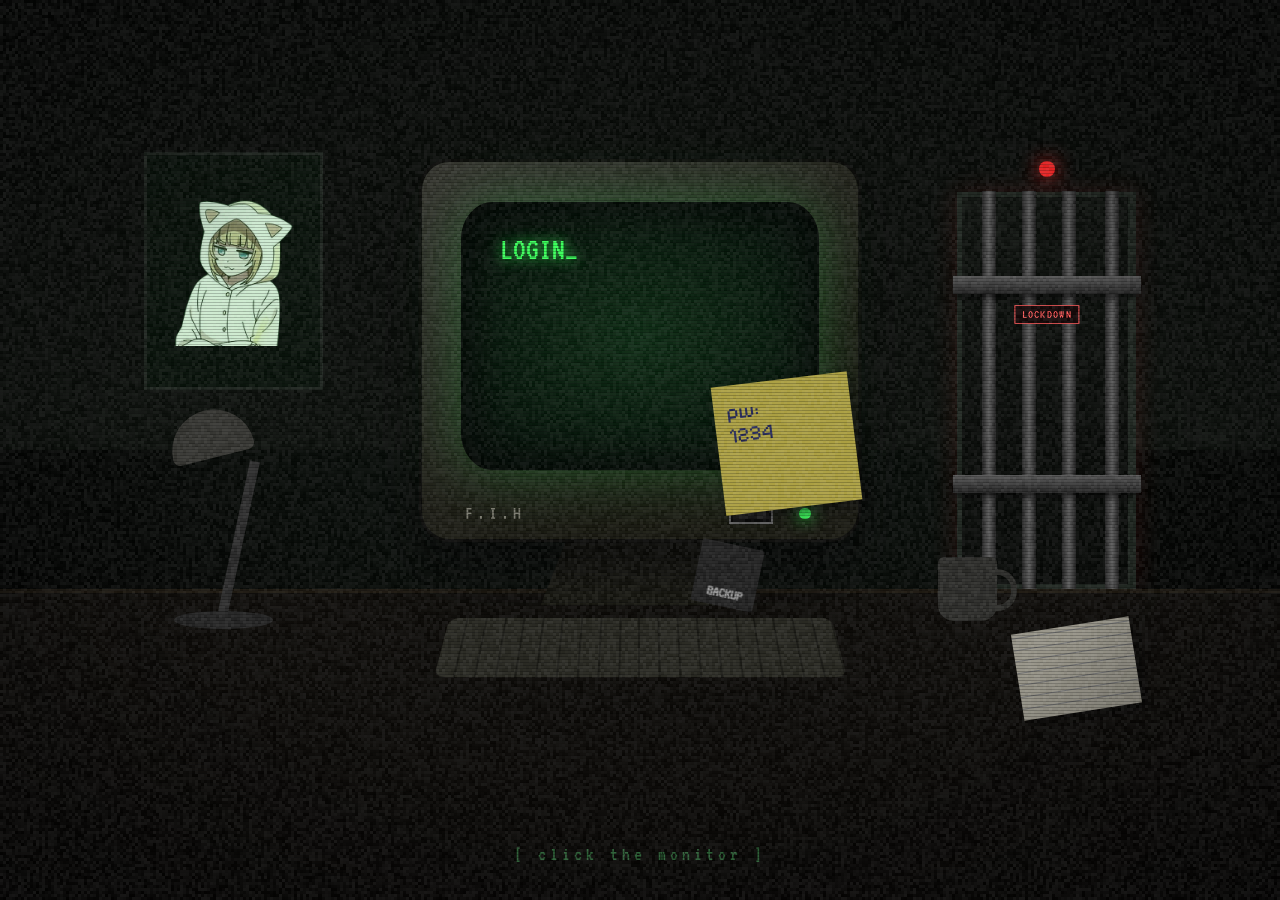
<file: index.html>
<!DOCTYPE html>
<html lang="en">
<head><script src="manual.js"></script>
<script src="lockdown.js"></script>
<meta charset="UTF-8">
<meta name="viewport" content="width=device-width, initial-scale=1, viewport-fit=cover">
<title>The Office</title>
<link rel="stylesheet" href="style.css">
</head>
<body>
<div id="app">

  <!-- ROOM -->
  <section id="room" class="scene active">
    <div class="glow"></div>
    <div id="stage">
      <div class="layer" style="--d:4">
        <div class="wall"></div>
        <div class="item poster" id="poster"><pre>  /\_/\
 ( o.o )
  &gt; ^ &lt;

 HANG IN
  THERE !</pre></div>
        <div class="item door" id="door">
          <i class="warn"></i>
          <i class="rod r1"></i><i class="rod r2"></i><i class="rod r3"></i><i class="rod r4"></i>
          <i class="bar b1"></i><i class="bar b2"></i>
          <div class="plate">LOCKDOWN</div>
        </div>
      </div>
      <div class="layer" style="--d:10"><div class="table"></div></div>
      <div class="layer" style="--d:22">
        <div class="stand"></div>
        <div class="monitor">
          <div class="screen" id="screenHit"><div class="scr-text">LOGIN_</div></div>
          <div class="brand">F.I.H</div><div class="led"></div>
          <div class="usbport" id="usbPort"></div>
          <div class="postit"><span id="postItText"></span></div>
        </div>
      </div>
      <div class="layer" style="--d:26"><div class="light"></div></div>
      <div class="layer" style="--d:30">
        <div class="kb"></div>
        <div class="item lamp" id="lamp"><i class="head"></i><i class="arm"></i><i class="base"></i></div>
        <div class="item mug" id="mug"></div>
        <div class="item floppy" id="floppy"><b>BACKUP</b></div>
        <div class="item paper" id="paper"></div>
      </div>
    </div>
    <div class="hint">[ click the monitor ]</div>
    <div class="inv">
      <button id="noteBtn" class="btn" hidden>[ NOTE ]</button>
      <button id="usbBtn" class="btn" hidden>[ USB ]</button>
    </div>
  </section>

  <!-- LOCKSCREEN -->
  <section id="lock" class="scene">
    <div class="crt-frame xp">
      <div class="topbar"><span>WELCOME</span><button class="btn" data-room>[ ESC ] ROOM</button></div>
      <div class="xp-body">
        <div class="xp-left"><div class="xp-logo">F.I.H</div><div>To begin, type your password</div></div>
        <div class="xp-right">
          <div class="xp-user">
            <div class="avatar">:)</div>
            <div>
              <div class="uname">c.employee</div>
              <form id="lockForm" autocomplete="off">
                <input id="lockPw" type="password" placeholder="Password" maxlength="40" autocomplete="off">
                <button type="submit">&gt;</button>
              </form>
              <div id="lockMsg"></div>
            </div>
          </div>
        </div>
      </div>
    </div>
  </section>

  <!-- CONSOLE -->
  <section id="console" class="scene" style="--view:0">
    <div class="crt-frame">
      <div class="topbar"><span>F.I.H-HQ // WORKSTATION 06</span><button class="btn" data-room>[ ESC ] ROOM</button></div>
      <div class="viewport">

        <div class="panel" id="pLib" style="--pos:-1">
          <div class="p-title">ARCHIVE // READ ONLY</div>
          <div id="shelf"></div>
          <div class="board"></div>
          <div class="cover"><pre id="coverArt">hover a book</pre><div id="coverTitle"></div><div id="coverAuthor"></div></div>
          <div id="bookView" hidden>
            <div id="bkHead"><span id="bkTitle"></span><button class="btn" id="bkClose">[ X ]</button></div>
            <pre id="bkText"></pre>
            <div class="bknav">
              <span><button class="btn" id="bkBack10">&lt;&lt;</button> <button class="btn" id="bkPrev">&lt; PREV</button></span>
              <span id="bkNum"></span>
              <span><button class="btn" id="bkNext">NEXT &gt;</button> <button class="btn" id="bkFwd10">&gt;&gt;</button></span>
            </div>
            <form id="bkGo"><input id="bkGoIn" type="number" min="1" placeholder="page"><button class="btn" type="submit">GO</button></form>
          </div>
        </div>

        <div class="panel" id="pTerm" style="--pos:0">
          <div id="out"></div>
          <div class="prompt"><span>C:\HQ&gt;</span><input id="cmd" type="text" autocomplete="off" autocapitalize="off" autocorrect="off" spellcheck="false"></div>
        </div>

        <div class="panel" id="pVhs" style="--pos:1">
          <div id="vhsScreen"><img id="vhsImg" alt=""><canvas id="vhsCanvas"></canvas><div class="static"></div><div class="nosig">NO TAPE</div></div>
          <div id="vhsInfo" hidden>
            <div class="l">Target Status :</div>
            <div class="r white" id="vhsStatus">Flatlined</div>
            <div id="vhsTimer"><div class="l2">Elapsed time :</div><div class="w" id="elapsed">00:00:00:00:000</div></div>
            <div class="l">Waiting for Agent return // Mission Success</div>
          </div>
          <div id="vhsHint">insert a tape: mount cd &lt;volume&gt;</div>
          <pre id="vcr">
 _______________________________________
| [=======]  o o o        REC  PLAY  88:88 |
|  _____________________________________  |
| |_____________ TAPE SLOT _____________| |
|_________________________________________|</pre>
          <div class="vcr-bar"><span id="vhsState">NO TAPE</span><button class="btn" id="ejectBtn" hidden>[ EJECT ]</button></div>
        </div>

      </div>
      <button id="arrL" class="arrow left" hidden>&#9664;<span>ARCHIVE</span></button>
      <button id="arrR" class="arrow right" hidden>&#9654;<span>PLAYBACK</span></button>
    </div>
  </section>

</div>
<div id="paperView" hidden>
  <div class="flipwrap">
    <div id="flip">
      <div class="face front">
        <pre id="paperText"></pre>
        <div class="tip">[ drag to flip ]</div>
      </div>
      <div class="face back">
        <button id="usbKey" class="usbkey" aria-label="usb key"></button>
        <div class="tape"></div>
        <div id="tornTape" hidden>(torn tape)</div>
        <div class="tip">[ drag to flip back ]</div>
      </div>
    </div>
    <div class="paperbar">
      <button class="btn" id="flipBtn">[ flip ]</button>
      <button class="btn" id="paperClose">[ put away ]</button>
    </div>
  </div>
</div>
<div id="toast"></div>
<div id="fx"></div>
<canvas id="noise"></canvas>
<script src="data.js"></script>
<script src="manual.js"></script>
<script src="lockdown.js"></script>
<script src="record.js"></script>
<script src="cat.js"></script>
<script src="music.js"></script>
<script src="pulse.js"></script>
<script src="main.js"></script>
</body>
</html>
</file>
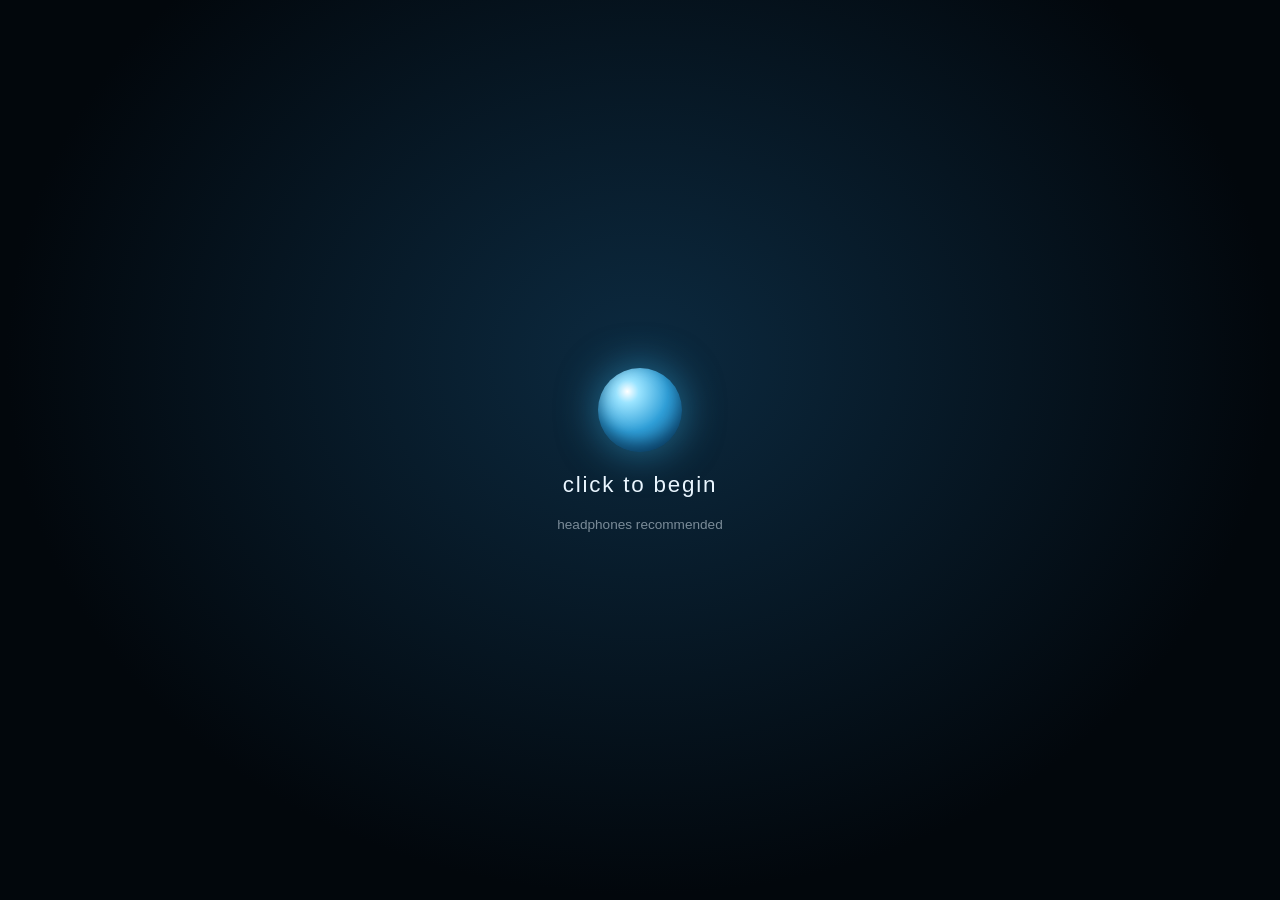
<file: HQ.html>
<!DOCTYPE html>
<html lang="en">
<head>
<meta charset="utf-8">
<meta name="viewport" content="width=device-width,initial-scale=1,viewport-fit=cover">
<title>F.I.H // HQ</title>
<style>html{background:#000}body{visibility:hidden}</style>
<script>
/* soft gate: only players who lifted the lockdown get in (localhost bypass for testing) */
(function(){
  {document.addEventListener('DOMContentLoaded',function(){document.body.style.visibility='visible'})}
})();
</script>
<link rel="stylesheet" href="hq.css">
</head>
<body>

<div id="gate" role="button" tabindex="0">
  <div class="gate-orb"></div>
  <div class="gate-txt">click to begin</div>
  <div class="gate-sub">headphones recommended</div>
</div>

<section id="intro" hidden aria-live="polite">
  <div class="ib ib1"></div><div class="ib ib2"></div><div class="ib ib3"></div>
  <div id="introText">
    <p class="q qa" id="qa"></p>
    <p class="q qb" id="qb"></p>
  </div>
  <button id="skip" type="button">Skip <kbd>Space</kbd></button>
</section>

<main id="room" hidden>
  <div id="view">
    <div class="stage" id="stage"></div>
  </div>
  <div id="lids"><i class="lid lt"></i><i class="lid lb"></i></div>
</main>

<div id="tip" hidden></div>
<div id="dlg" hidden>
  <div id="dlgWho"></div>
  <div id="dlgTxt"></div>
  <div id="dlgNext">&#9660;</div>
</div>
<div id="toast" hidden></div>

<button id="gear" type="button" aria-label="Settings" aria-expanded="false" hidden>
  <svg viewBox="0 0 24 24" width="22" height="22"><path fill="currentColor" d="M19.4 13a7.7 7.7 0 0 0 0-2l2-1.6-2-3.4-2.4 1a7.6 7.6 0 0 0-1.7-1L15 3.4h-4l-.4 2.6a7.6 7.6 0 0 0-1.7 1l-2.4-1-2 3.4 2 1.6a7.7 7.7 0 0 0 0 2l-2 1.6 2 3.4 2.4-1a7.6 7.6 0 0 0 1.7 1l.4 2.6h4l.4-2.6a7.6 7.6 0 0 0 1.7-1l2.4 1 2-3.4zM13 15.5a3.5 3.5 0 1 1 0-7 3.5 3.5 0 0 1 0 7z"/></svg>
</button>

<div id="menu" hidden role="dialog" aria-label="Settings">
  <h2>Settings</h2>
  <div class="grp">Audio</div>
  <label class="row"><span>Master</span><input type="range" id="s_master" min="0" max="1" step="0.01"><output></output></label>
  <label class="row"><span>Music (BGM)</span><input type="range" id="s_bgm" min="0" max="1" step="0.01"><output></output></label>
  <label class="row"><span>Effects (SFX)</span><input type="range" id="s_sfx" min="0" max="1" step="0.01"><output></output></label>
  <label class="row chk"><span>Mute all</span><input type="checkbox" id="s_mute"></label>
  <div class="grp">Comfort</div>
  <label class="row chk"><span>Reduce scanlines and grain</span><input type="checkbox" id="s_fx"></label>
  <label class="row chk"><span>Reduce motion</span><input type="checkbox" id="s_motion"></label>
  <label class="row chk"><span>Reduce flashing</span><input type="checkbox" id="s_flash"></label>
  <label class="row chk"><span>High contrast</span><input type="checkbox" id="s_contrast"></label>
  <label class="row"><span>Text speed</span><input type="range" id="s_text" min="0.5" max="2.5" step="0.1"><output></output></label>
  <label class="row"><span>UI scale</span><input type="range" id="s_scale" min="0.8" max="1.5" step="0.05"><output></output></label>
  <div class="grp">Controls</div>
  <label class="row chk"><span>Mobile controls (drag to look, big tap zones)</span><input type="checkbox" id="s_mobile"></label>
  <div class="grp">Progress</div>
  <div class="btns">
    <button type="button" id="b_replay">Replay intro</button>
    <button type="button" id="b_reset" class="danger">Reset HQ progress</button>
  </div>
  <p class="hint">Esc closes this menu.</p>
</div>

<div id="rot" hidden><div class="rotico"></div><p>Rotate your device to landscape</p></div>
<div id="fx"><i class="scan"></i><i class="grain"></i><i class="vig"></i></div>

<script src="hq-data.js"></script>
<script src="hq.js"></script>
<script src="assets/death.js"></script>
<script src="hq-items.js"></script>
<script src="hq-site-data.js"></script>
<script src="hq-sites.js"></script>
<script src="hq-minigame.js"></script>
<script src="hq-browser.js"></script>
<script src="hq-sites-parody.js"></script>
</body>
</html>
</file>
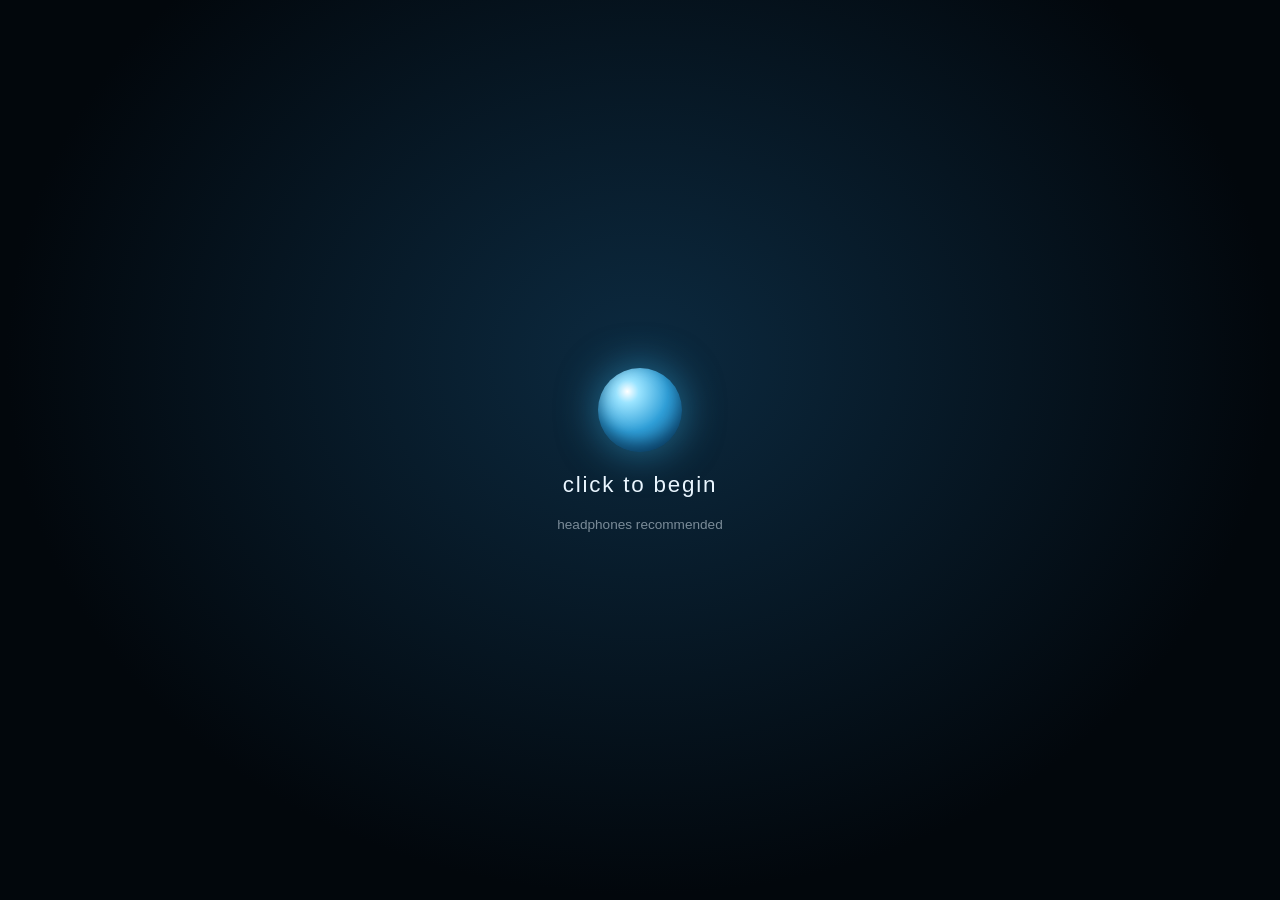
<file: next.html>
<!DOCTYPE html>
<html lang="en"><head><meta charset="UTF-8"><meta name="viewport" content="width=device-width, initial-scale=1">
<style>html{visibility:hidden}</style>
<script>
(function(){
  var local=/^(localhost|127\.0\.0\.1)$/.test(location.hostname), ok=false;
  try{
    var a=JSON.parse(localStorage.getItem('fih_hq_save_v1')||'{}');
    var b=JSON.parse(localStorage.getItem('fih_hq_layer2_v1')||'{}');
    ok = a.doorOpen===true || (b.tier||0)>=1 || b.hqDone===true;
  }catch(e){}
  if(!ok&&!local) location.replace('HQ.html');
  else document.addEventListener('DOMContentLoaded',function(){document.body.style.visibility='visible'});
})();
</script>
<script>
(() => {
  let enabled = true;
  try { enabled = JSON.parse(localStorage.getItem('fih_hq_save_v1') || '{}').sound !== false; } catch (e) {}
  if (!enabled) return;

  const TARGET = 0.4;                   
  const a = new Audio('assets/waiting.mp3');
  a.loop = true; a.volume = 0;

  function fadeIn() {
    let v = 0;
    const id = setInterval(() => { v = Math.min(TARGET, v + 0.02); a.volume = v; if (v >= TARGET) clearInterval(id); }, 100);
  }
  function waitForClick() {
    const go = () => {
      removeEventListener('pointerdown', go); removeEventListener('keydown', go);
      a.play().then(fadeIn).catch(() => {});
    };
    addEventListener('pointerdown', go); addEventListener('keydown', go);
  }
  a.play().then(fadeIn).catch(waitForClick);


  const tb = document.createElement('div');
  tb.className = 'tbtn'; tb.textContent = '♪ sound';
  tb.addEventListener('click', () => { a.muted = !a.muted; tb.textContent = a.muted ? '♪ muted' : '♪ sound'; if (a.paused) a.play().then(fadeIn).catch(() => {}); });
  document.querySelector('.taskbar').insertBefore(tb, document.getElementById('clock'));
})();
</script>
<title>...</title>
<style>
@import url('https://fonts.googleapis.com/css2?family=VT323&display=swap');
html,body{margin:0;height:100%;overflow:hidden;background:#000;font-family:Tahoma,'Segoe UI',sans-serif}
#scene{position:fixed;left:0;top:0;width:100vw;height:calc(100vh - 30px);image-rendering:pixelated;display:block;animation:flicker 6s infinite}

/* XP window */
.win{position:fixed;left:4vw;top:6vh;width:min(88vw,380px);z-index:20;border-radius:8px 8px 0 0;background:#ece9d8;box-shadow:3px 5px 14px rgba(0,0,0,.55);font-size:13px;color:#000}
.title{display:flex;align-items:center;gap:6px;height:28px;padding:0 4px 0 8px;border:1px solid #0831d9;border-bottom:0;border-radius:7px 7px 0 0;color:#fff;cursor:move;user-select:none;touch-action:none;
  background:linear-gradient(#0997ff 0%,#0053ee 8%,#0050ee 40%,#06f 88%,#06f 93%,#005bff 95%,#003dd7 96%);font:bold 13px 'Trebuchet MS',Tahoma,sans-serif;text-shadow:1px 1px #0f1089}
.title .dot{width:14px;height:14px;border-radius:3px;background:linear-gradient(#7fd0ff,#2f7be0);border:1px solid #fff}
.btns{margin-left:auto;display:flex;gap:2px}
.btns i{display:block;width:21px;height:21px;border:1px solid #fff;border-radius:3px;background:linear-gradient(#5b8cf0,#2a5bd7);position:relative;cursor:pointer}
.btns i.x{background:linear-gradient(#e8a08a,#c64a2a)}
.btns i::after{content:"";position:absolute;left:5px;bottom:5px;width:9px;height:2px;background:#fff}
.btns i.m::after{left:5px;top:5px;bottom:auto;width:9px;height:7px;background:none;border:1px solid #fff;border-top-width:2px}
.btns i.x::after{content:"x";background:none;left:6px;top:0;bottom:auto;width:auto;height:auto;font:bold 14px Tahoma;line-height:19px}
.wbody{padding:14px 16px 16px;border:3px solid #0831d9;border-top:0;background:#ece9d8}
.wbody h2{margin:0 0 8px;font-size:15px}
.wbody p{margin:0 0 14px}
.xpbtn{display:inline-block;padding:4px 14px;border:1px solid #003c74;border-radius:3px;background:linear-gradient(#fff,#ecebe5 85%,#d6d0c5);color:#000;text-decoration:none;font:12px Tahoma,sans-serif}
.xpbtn:hover{box-shadow:inset 0 0 0 2px #f9b43c}

/* taskbar */
.taskbar{position:fixed;left:0;right:0;bottom:0;height:30px;z-index:30;display:flex;align-items:stretch;
  background:linear-gradient(#3168d5 0%,#4993e6 8%,#2157d7 12%,#245edb 88%,#1941a5 100%);font-family:Tahoma,sans-serif}
.start{display:flex;align-items:center;gap:6px;padding:0 18px 0 10px;border:0;border-radius:0 12px 12px 0;color:#fff;cursor:pointer;
  background:linear-gradient(#5aaa50,#3c9b3c 15%,#2e8b2e 85%,#1f6b1f);font:italic bold 17px 'Trebuchet MS',Tahoma,sans-serif;text-shadow:1px 1px #1b4d1b}
.start i{width:16px;height:16px;background:conic-gradient(#f25022 0 25%,#7fba00 0 50%,#00a4ef 0 75%,#ffb900 0);border-radius:3px;transform:skewX(-6deg)}
.tbtn{margin:3px 0 3px 8px;padding:0 14px;display:flex;align-items:center;color:#fff;font-size:12px;border-radius:3px;cursor:pointer;
  background:linear-gradient(#1e52b7,#3b80ea 10%,#2a62cc);box-shadow:inset 0 0 0 1px rgba(0,0,0,.25);user-select:none}
.tray{margin-left:auto;display:flex;align-items:center;padding:0 12px;border-left:1px solid #0c59b9;color:#fff;font-size:11px;
  background:linear-gradient(#0f9bf0,#139af1 10%,#0b82e6 88%,#0a62c4)}
.smenu{position:fixed;left:0;bottom:30px;width:240px;display:none;z-index:31;border:2px solid #0831d9;border-radius:8px 8px 0 0;background:#fff;font-size:13px;box-shadow:3px 3px 10px rgba(0,0,0,.5)}
.smenu.open{display:block}
.smenu .head{padding:8px 10px;color:#fff;font:bold 14px 'Trebuchet MS',Tahoma,sans-serif;background:linear-gradient(#2a6be0,#0a3fb5)}
.smenu a,.smenu div.it{display:block;padding:8px 12px;color:#000;text-decoration:none;cursor:pointer}
.smenu a:hover,.smenu div.it:hover{background:#316ac5;color:#fff}

/* screen effects */
#fx{position:fixed;inset:0;pointer-events:none;z-index:50;
  background:repeating-linear-gradient(0deg,rgba(0,0,0,.18) 0 1px,transparent 1px 3px),radial-gradient(ellipse at center,transparent 58%,rgba(0,0,0,.6) 100%)}
#noise{position:fixed;inset:0;width:100%;height:100%;pointer-events:none;z-index:51;opacity:.07;mix-blend-mode:screen;image-rendering:pixelated}
@keyframes flicker{0%,100%{opacity:1}92%{opacity:1}93%{opacity:.94}94%{opacity:1}97%{opacity:.97}}

</style></head>
<body>
<canvas id="scene"></canvas>

<div class="win" id="win">
  <div class="title" id="title"><span class="dot"></span><span>Ocean.exe</span><span class="btns"><i class="m"></i><i></i><i class="x" id="wx"></i></span></div>
  <div class="wbody">
    <h2>NEXT LAYER : SOON&trade;</h2>
    <p>Enjoy this peaceful screensaver in the meantime</p>
    <a class="xpbtn" href="index.html">[ go back to your office ]</a>
  </div>
</div>

<div class="smenu" id="smenu">
  <div class="head">F.I.H Workstation</div>
  <a href="index.html">Go back to your office</a>
  <div class="it" id="shut">Shut Down...</div>
</div>
<div class="taskbar">
  <button class="start" id="start"><i></i>start</button>
  <div class="tbtn" id="tb">Ocean.exe</div>
  <div class="tray" id="clock">06:00 AM</div>
</div>

<canvas id="noise"></canvas>
<div id="fx"></div>

<script>
(() => {
  const CYCLE = 120;            
  const START = 0.18;             
  const cv = document.getElementById('scene'), ctx = cv.getContext('2d');
  let W = 320, H = 180, HOR = 99, seaImg = null, stars = [], clouds = [], gulls = [];

  const lerp = (a, b, t) => a + (b - a) * t;
  const clamp = (v, a = 0, b = 1) => Math.max(a, Math.min(b, v));
  const mix = (c1, c2, t) => [lerp(c1[0], c2[0], t), lerp(c1[1], c2[1], t), lerp(c1[2], c2[2], t)];
  const rgb = (c, a = 1) => 'rgba(' + (c[0] | 0) + ',' + (c[1] | 0) + ',' + (c[2] | 0) + ',' + a + ')';


  const STOPS = [
    { e: -1,   top: [2, 4, 24],     bot: [10, 16, 48],    far: [10, 22, 60],    near: [3, 8, 26],   amb: 0.25 },
    { e: -0.2, top: [6, 10, 40],    bot: [26, 30, 80],    far: [22, 34, 84],    near: [5, 12, 36],  amb: 0.3 },
    { e: 0.0,  top: [43, 58, 107],  bot: [255, 138, 90],  far: [255, 150, 110], near: [20, 40, 90], amb: 0.7 },
    { e: 0.3,  top: [79, 134, 200], bot: [243, 184, 138], far: [130, 170, 210], near: [22, 70, 130], amb: 0.9 },
    { e: 1,    top: [61, 142, 230], bot: [191, 230, 255], far: [110, 190, 235], near: [18, 90, 160], amb: 1 }
  ];
  function palette(e) {
    for (let i = 0; i < STOPS.length - 1; i++) {
      const a = STOPS[i], b = STOPS[i + 1];
      if (e <= b.e || i === STOPS.length - 2) {
        const t = clamp((e - a.e) / (b.e - a.e));
        return { top: mix(a.top, b.top, t), bot: mix(a.bot, b.bot, t), far: mix(a.far, b.far, t), near: mix(a.near, b.near, t), amb: lerp(a.amb, b.amb, t) };
      }
    }
  }

  function fit() {
    const h = Math.max(100, innerHeight - 30);
    H = 180; W = Math.max(240, Math.round(H * innerWidth / h));
    cv.width = W; cv.height = H; HOR = Math.floor(H * 0.55);
    seaImg = ctx.createImageData(W, H - HOR);
    stars = Array.from({ length: 70 }, () => ({ x: (Math.random() * W) | 0, y: (Math.random() * HOR * 0.8) | 0, s: 1 + Math.random() * 3 }));
    clouds = Array.from({ length: 6 }, () => ({ x: Math.random() * W, y: 8 + Math.random() * HOR * 0.5, s: 1 + Math.floor(Math.random() * 2), v: 1.5 + Math.random() * 3 }));
    gulls = Array.from({ length: 5 }, (_, i) => ({ x: Math.random() * W, y: 10 + Math.random() * HOR * 0.6, v: (6 + Math.random() * 10) * (i % 2 ? 1 : -1), ph: Math.random() * 6, sz: 1 + (i % 2) }));
  }
  fit(); addEventListener('resize', fit);

  function disc(cx, cy, r, style) {
    ctx.fillStyle = style;
    for (let dy = -r; dy <= r; dy++) { const dx = Math.floor(Math.sqrt(r * r - dy * dy)); ctx.fillRect(Math.round(cx) - dx, Math.round(cy) + dy, dx * 2 + 1, 1); }
  }
  function cloud(x, y, s, style) {
    disc(x, y, 3 * s, style); disc(x + 4 * s, y - s, 4 * s, style); disc(x + 9 * s, y, 3 * s, style);
    ctx.fillStyle = style; ctx.fillRect(Math.round(x - 2 * s), Math.round(y), 13 * s, Math.round(2 * s));
  }
  function gull(g, t, col) {
    const flap = Math.sin(t * 7 + g.ph), x = Math.round(g.x), y = Math.round(g.y), n = 2 + 2 * g.sz;
    ctx.fillStyle = col; ctx.fillRect(x - 1, y, 3, 1);
    for (let i = 1; i <= n; i++) { const off = -Math.round(flap * i * 0.5); ctx.fillRect(x - 1 - i, y + off, 1, 1); ctx.fillRect(x + 1 + i, y + off, 1, 1); }
  }

  const clockEl = document.getElementById('clock'); let lastMin = -1;
  let last = 0;
  function frame(ms) {
    requestAnimationFrame(frame);
    if (ms - last < 33) return;
    const dt = Math.min(0.1, (ms - last) / 1000); last = ms;
    const t = ms / 1000, p = (START + t / CYCLE) % 1, th = p * Math.PI * 2;
    const sunE = Math.sin(th), moonE = -sunE, pal = palette(sunE);
    const sx = W * 0.5 - Math.cos(th) * W * 0.42, sy = HOR - sunE * HOR * 0.85;
    const mx = W * 0.5 + Math.cos(th) * W * 0.42, my = HOR + sunE * HOR * 0.85;
    const night = clamp((0.55 - pal.amb) * 4);

    // sky
    for (let y = 0; y < HOR; y++) { ctx.fillStyle = rgb(mix(pal.top, pal.bot, Math.pow(y / HOR, 1.2))); ctx.fillRect(0, y, W, 1); }
    ctx.save(); ctx.beginPath(); ctx.rect(0, 0, W, HOR); ctx.clip();
    // stars
    const sa = clamp((0.1 - sunE) * 4);
    if (sa > 0) stars.forEach(s => { const a = sa * (0.5 + 0.5 * Math.sin(t * s.s + s.x)); ctx.fillStyle = 'rgba(255,255,255,' + a.toFixed(2) + ')'; ctx.fillRect(s.x, s.y, 1, 1); });
    // sun and moon
    if (sunE > -0.25) {
      const a = clamp((sunE + 0.25) * 2.5) * 0.55, gr = ctx.createRadialGradient(sx, sy, 2, sx, sy, 40);
      gr.addColorStop(0, 'rgba(255,225,160,' + a + ')'); gr.addColorStop(1, 'rgba(255,225,160,0)');
      ctx.fillStyle = gr; ctx.fillRect(sx - 42, sy - 42, 84, 84);
      disc(sx, sy, 6, rgb(mix([255, 120, 60], [255, 244, 210], clamp(sunE * 3))));
    }
    if (moonE > -0.25) {
      const a = clamp((moonE + 0.25) * 2) * 0.25, gr = ctx.createRadialGradient(mx, my, 2, mx, my, 26);
      gr.addColorStop(0, 'rgba(190,205,255,' + a + ')'); gr.addColorStop(1, 'rgba(190,205,255,0)');
      ctx.fillStyle = gr; ctx.fillRect(mx - 28, my - 28, 56, 56);
      disc(mx, my, 5, 'rgb(225,230,245)'); disc(mx - 1, my - 1, 1, 'rgb(190,198,220)'); disc(mx + 2, my + 1, 1, 'rgb(190,198,220)'); disc(mx - 2, my + 2, 1, 'rgb(200,208,228)');
    }
    // clouds
    const cc = mix(mix(pal.bot, [255, 255, 255], 0.55), [40, 46, 80], 1 - clamp(pal.amb * 1.1));
    clouds.forEach(c => { c.x += c.v * dt; if (c.x > W + 20) c.x = -20; cloud(c.x, c.y, c.s, rgb(cc, 0.85)); });
    ctx.restore();

    // sea (per pixel)
    const SH = H - HOR, data = seaImg.data;
    const sunVis = clamp((sunE + 0.05) * 5), moonVis = clamp((moonE + 0.05) * 5) * 0.8;
    for (let yy = 0; yy < SH; yy++) {
      const d = yy / SH, base = mix(pal.far, pal.near, Math.pow(d, 0.55));
      const fx = 0.05 + d * 0.11, fy = 0.4 + d * 0.5, hw = 3 + d * 16;
      for (let x = 0; x < W; x++) {
        const v = Math.sin(x * fx + t * (0.7 + d) + yy * fy) + Math.sin(x * fx * 0.5 - t * 0.5 + yy * fy * 0.7);
        let r = base[0], g = base[1], b = base[2];
        if (v > 1.5 - d * 0.25) { r = lerp(r, pal.bot[0] + 60, 0.35); g = lerp(g, pal.bot[1] + 60, 0.35); b = lerp(b, pal.bot[2] + 60, 0.35); }
        else if (v < -1.6) { r *= 0.82; g *= 0.82; b *= 0.82; }
        if (sunVis > 0) { const dx = Math.abs(x - sx); if (dx < hw) { const k = 1 - dx / hw; if (v + k * 1.6 > 1.0) { const q = k * sunVis; r = lerp(r, 255, q); g = lerp(g, 236, q); b = lerp(b, 170, q); } } }
        if (moonVis > 0) { const dx = Math.abs(x - mx); if (dx < hw * 0.7) { const k = 1 - dx / (hw * 0.7); if (v + k * 1.6 > 1.1) { const q = k * moonVis; r = lerp(r, 205, q); g = lerp(g, 220, q); b = lerp(b, 255, q); } } }
        const i = (yy * W + x) * 4; data[i] = r; data[i + 1] = g; data[i + 2] = b; data[i + 3] = 255;
      }
    }
    ctx.putImageData(seaImg, 0, HOR);
    ctx.fillStyle = rgb(mix(pal.bot, [255, 255, 255], 0.35), 0.5); ctx.fillRect(0, HOR - 1, W, 1);

    // lighthouse
    const lx = Math.round(W * 0.84), ly = HOR - 11;
    ctx.fillStyle = rgb(mix([14, 18, 26], [70, 74, 80], pal.amb)); ctx.fillRect(lx - 6, HOR - 2, 13, 3); ctx.fillRect(lx - 4, HOR - 3, 9, 1);
    for (let k = 0; k < 8; k++) { ctx.fillStyle = (k % 2) ? rgb(mix([40, 20, 20], [200, 60, 50], pal.amb)) : rgb(mix([40, 40, 46], [240, 240, 240], pal.amb)); ctx.fillRect(lx - 1, HOR - 3 - k, 3, 1); }
    ctx.fillStyle = night > 0.2 ? (Math.floor(t * 2) % 2 ? '#ffe9a0' : '#9a8240') : '#333'; ctx.fillRect(lx - 1, ly, 3, 2);
    if (night > 0.05) {
      const a = t * 0.9, dxb = Math.cos(a) * W * 0.7, inten = Math.pow(Math.abs(Math.cos(a)), 2) * night * 0.2;
      ctx.fillStyle = 'rgba(255,240,170,' + inten.toFixed(3) + ')';
      ctx.beginPath(); ctx.moveTo(lx, ly + 1); ctx.lineTo(lx + dxb, ly - 4); ctx.lineTo(lx + dxb, ly + 6); ctx.closePath(); ctx.fill();
    }

    // seagulls
    const ga = clamp((pal.amb - 0.35) * 2.5);
    if (ga > 0.05) {
      const gc = rgb(mix([40, 40, 60], [250, 250, 255], pal.amb), ga);
      gulls.forEach(g => { g.x += g.v * dt; if (g.v > 0 && g.x > W + 10) { g.x = -10; g.y = 10 + Math.random() * HOR * 0.6; } if (g.v < 0 && g.x < -10) { g.x = W + 10; g.y = 10 + Math.random() * HOR * 0.6; } gull(g, t, gc); });
    }

  
    const hh = (6 + p * 24) % 24, mm = Math.floor(hh * 60), minute = mm % 60;
    if (mm !== lastMin) {
      lastMin = mm; const h12 = Math.floor(hh) % 12 || 12;
      clockEl.textContent = String(h12).padStart(2, '0') + ':' + String(minute).padStart(2, '0') + (hh >= 12 ? ' PM' : ' AM');
    }
  }
  requestAnimationFrame(frame);
})();
</script>

<script>
// noise, window dragging, start menu
(() => {
  const nc = document.getElementById('noise'), nx = nc.getContext('2d');
  function rs() { nc.width = innerWidth / 3; nc.height = innerHeight / 3; }
  rs(); addEventListener('resize', rs);
  setInterval(() => {
    const im = nx.createImageData(nc.width, nc.height), d = im.data;
    for (let i = 0; i < d.length; i += 4) { const v = Math.random() * 255; d[i] = d[i + 1] = d[i + 2] = v; d[i + 3] = 255; }
    nx.putImageData(im, 0, 0);
  }, 90);

  const win = document.getElementById('win'), title = document.getElementById('title');
  let drag = null;
  title.addEventListener('pointerdown', e => {
    if (e.target.closest('.btns')) return;
    const r = win.getBoundingClientRect(); drag = { dx: e.clientX - r.left, dy: e.clientY - r.top };
    title.setPointerCapture(e.pointerId);
  });
  title.addEventListener('pointermove', e => {
    if (!drag) return;
    win.style.left = Math.max(0, Math.min(innerWidth - 80, e.clientX - drag.dx)) + 'px';
    win.style.top = Math.max(0, Math.min(innerHeight - 60, e.clientY - drag.dy)) + 'px';
  });
  title.addEventListener('pointerup', () => { drag = null; });
  document.getElementById('wx').addEventListener('click', () => { win.style.display = 'none'; });
  document.getElementById('tb').addEventListener('click', () => { win.style.display = win.style.display === 'none' ? '' : 'none'; });

  const menu = document.getElementById('smenu');
  document.getElementById('start').addEventListener('click', e => { e.stopPropagation(); menu.classList.toggle('open'); });
  addEventListener('click', () => menu.classList.remove('open'));
  document.getElementById('shut').addEventListener('click', () => { menu.classList.remove('open'); alert('Nice try. The ocean does not shut down.'); });
})();
</script>
</body></html>
</file>
<file: style.css>
@import url('https://fonts.googleapis.com/css2?family=VT323&family=Pixelify+Sans:wght@500&display=swap');
:root{--g:#39ff5a;--gd:#1f9e3a;--red:#ff3b3b}
*{box-sizing:border-box}
[hidden]{display:none!important}
html,body{margin:0;height:100%;overflow:hidden;background:#000;color:#fff;font-family:'VT323','Lucida Console',monospace;-webkit-font-smoothing:none;text-rendering:optimizeSpeed;-webkit-tap-highlight-color:transparent}
button{font-family:inherit;cursor:pointer}
#app{position:fixed;inset:0;height:100dvh;animation:flicker 5s infinite}
.scene{position:absolute;inset:0;display:none}
.scene.active{display:block;animation:fadein .5s}

#fx{position:fixed;inset:0;pointer-events:none;z-index:50;background:repeating-linear-gradient(0deg,rgba(0,0,0,.22) 0 1px,transparent 1px 3px),radial-gradient(ellipse at center,transparent 55%,rgba(0,0,0,.65) 100%)}
#noise{position:fixed;inset:0;width:100%;height:100%;pointer-events:none;z-index:51;opacity:.08;mix-blend-mode:screen;image-rendering:pixelated}
#toast{position:fixed;left:50%;bottom:7vh;transform:translateX(-50%) translateY(10px);z-index:40;max-width:88vw;padding:.4em 1em;background:rgba(0,0,0,.8);border:1px solid var(--gd);color:var(--g);font-size:clamp(18px,2.4vmin,28px);opacity:0;transition:.3s;pointer-events:none;text-align:center}
#toast.show{opacity:1;transform:translateX(-50%)}

/* ===== ROOM ===== */
#room{background:radial-gradient(ellipse at 50% 40%,#0a120c 0%,#030503 60%,#000 100%);overflow:hidden;--mx:0;--my:0}
.glow{position:absolute;left:50%;top:38%;width:70vmin;height:55vmin;transform:translate(-50%,-50%);background:radial-gradient(ellipse,rgba(57,255,90,.13),transparent 65%);animation:pulse 4s ease-in-out infinite;pointer-events:none}
#stage{position:absolute;left:50%;top:50%;width:60em;height:36em;margin:-18em 0 0 -30em;font-size:min(1.55vw,2.5vh);transform-origin:50% 34%;transition:transform .85s cubic-bezier(.55,0,.9,.35),opacity .85s ease-in}
#stage.zoom{transform:scale(3.3);opacity:.1}
#stage.notrans{transition:none}
.layer{position:absolute;inset:0;transform:translate(calc(var(--mx)*var(--d)*-1px),calc(var(--my)*var(--d)*-.6px));pointer-events:none}
.layer>*{pointer-events:auto}
.wall{position:absolute;left:-15%;right:-15%;top:-30%;height:80%;background:linear-gradient(#040604,#0a0e0a);pointer-events:none}
.table{position:absolute;left:-20%;right:-20%;top:25em;bottom:-30%;background:linear-gradient(#0c0a07,#040302);border-top:.25em solid #1a150d;pointer-events:none}
.item{position:absolute;cursor:pointer;transition:filter .2s}
.item:hover{filter:brightness(1.8)}
.poster{left:5em;top:3em;width:9em;height:12em;background:#0b0d0b;border:.2em solid #1a211b;padding:.6em;color:#2d5a38}
.poster pre{margin:0;font:inherit;font-size:1em;text-align:center;line-height:1.1}

.stand{position:absolute;left:25em;top:22em;width:10em;height:3.8em;background:#16160f;clip-path:polygon(15% 0,85% 0,100% 100%,0 100%)}
.monitor{position:absolute;left:19em;top:3.5em;width:22em;height:19em;border-radius:1.4em;background:linear-gradient(150deg,#34342e,#17170f 70%);box-shadow:0 0 0 .15em #0a0a08,0 1.5em 3em rgba(0,0,0,.8)}
.screen{position:absolute;left:2em;top:2em;width:18em;height:13.5em;border-radius:1.6em/1.9em;background:radial-gradient(ellipse at center,#0b2a12,#031007 80%);box-shadow:inset 0 0 2.5em #000,0 0 3em rgba(57,255,90,.25);cursor:pointer;overflow:hidden;transition:box-shadow .3s}
.screen:hover{box-shadow:inset 0 0 2em #000,0 0 5em rgba(57,255,90,.55)}
.scr-text{position:absolute;left:1.2em;top:1em;color:var(--g);font-size:1.6em;text-shadow:0 0 .4em var(--g);animation:blink 1.2s steps(1) infinite}
.brand{position:absolute;left:2.2em;bottom:.8em;color:#77776b;letter-spacing:.2em}
.led{position:absolute;right:2.4em;bottom:1em;width:.6em;height:.6em;border-radius:50%;background:var(--g);box-shadow:0 0 .8em var(--g);animation:pulse 2s infinite}
.postit{position:absolute;left:14.2em;top:10.4em;width:6.6em;height:6.2em;background:#c9bb4d;transform:rotate(-7deg);box-shadow:.2em .3em .6em rgba(0,0,0,.6);padding:.7em .6em;font-family:'Pixelify Sans','VT323',monospace;font-size:1.05em;color:#2a2f6b;line-height:1.15;white-space:pre-line;pointer-events:none!important;filter:brightness(.85)}
.light{position:absolute;left:-20em;top:-10em;width:100em;height:60em;opacity:0;transition:opacity .5s;background:radial-gradient(ellipse 34em 26em at 29em 28em,rgba(255,185,90,.4),rgba(255,150,60,.12) 55%,transparent 75%);pointer-events:none!important}
#room.lamp-on .light{opacity:1}
.kb{position:absolute;left:20em;top:26em;width:20em;height:3.8em;border-radius:.5em;background:repeating-linear-gradient(90deg,#26261f 0 .9em,#191914 .9em 1em),#191914;transform:perspective(30em) rotateX(38deg);pointer-events:none!important}
#lamp{left:6em;top:16em;width:6em;height:11em}
#lamp i{position:absolute;display:block}
#lamp .base{bottom:0;left:.5em;width:5em;height:.9em;background:#222;border-radius:50%}
#lamp .arm{bottom:.6em;left:2.7em;width:.5em;height:8em;background:#2b2b2b;transform:rotate(12deg);transform-origin:bottom}
#lamp .head{top:0;left:.2em;width:4.2em;height:2.4em;background:#343430;border-radius:2.4em 2.4em .4em .4em;transform:rotate(-14deg)}
.mug{left:45em;top:23.4em;width:3em;height:3.2em;background:#2b2b28;border-radius:.3em .3em .8em .8em}
.mug::after{content:"";position:absolute;right:-1em;top:.6em;width:1.1em;height:1.5em;border:.35em solid #2b2b28;border-left:0;border-radius:0 1em 1em 0}
.floppy{left:41em;top:28.4em;width:4em;height:4em;background:#202020;transform:rotate(12deg);border-radius:.2em;color:#999;font-size:.8em;display:flex;align-items:flex-end;justify-content:center;padding:.4em}
.hint{position:absolute;bottom:4vh;width:100%;text-align:center;color:#2f6b3b;font-size:clamp(18px,2.2vmin,28px);letter-spacing:.2em;animation:blink 2s steps(1) infinite;pointer-events:none}
.paper{left:49em;top:26.8em;width:6em;height:4.4em;background:repeating-linear-gradient(0deg,transparent 0 .55em,rgba(40,50,90,.35) .55em .6em),#d8d4c2;transform:rotate(-9deg);box-shadow:.15em .25em .5em rgba(0,0,0,.6);filter:brightness(.7)}
.paper:hover{filter:brightness(1.25)}
/* door */
.door{left:46em;top:5em;width:9em;height:20em;background:linear-gradient(#0b0f0b,#050705);border:.3em solid #1c231d;box-shadow:inset 0 0 2em #000,0 0 1.2em rgba(255,40,40,.12)}
.door .rod{position:absolute;top:-.3em;bottom:-.3em;width:.7em;background:linear-gradient(90deg,#222,#5a5a5a 50%,#1c1c1c);transition:transform .9s,opacity .9s}
.door .r1{left:1em}.door .r2{left:3em}.door .r3{left:5em}.door .r4{left:7.2em}
.door .bar{position:absolute;left:-.5em;right:-.5em;height:.9em;background:linear-gradient(#555,#222);box-shadow:0 .2em .4em rgba(0,0,0,.7);transition:transform .9s,opacity .9s}
.door .b1{top:4em}.door .b2{top:14em}
.door .plate{position:absolute;left:50%;top:8.4em;transform:translateX(-50%);z-index:2;font-size:.65em;white-space:nowrap;color:#ff5a5a;border:1px solid #ff5a5a;background:#120505;padding:.15em .5em;letter-spacing:.1em;animation:pulse 2.5s infinite}
.door .warn{position:absolute;left:50%;top:-1.8em;width:.8em;height:.8em;margin-left:-.4em;border-radius:50%;background:#f22;box-shadow:0 0 1em #f22;animation:blink 1.2s steps(1) infinite}
.door.open{background:radial-gradient(ellipse at 50% 60%,#0f4a1c,#020a04 75%)}
.door.open .rod{transform:translateY(-110%);opacity:0}
.door.open .bar{transform:translateY(-1em);opacity:0}
.door.open .plate{display:none}
.door.open .warn{background:#39ff5a;box-shadow:0 0 1em #39ff5a;animation:none}

/* usb port */
.usbport{position:absolute;right:4.3em;bottom:.75em;width:2.2em;height:1em;background:#050505;border:.12em solid #666;cursor:pointer;transition:box-shadow .2s}
.usbport::before{content:"";position:absolute;inset:.15em .25em;background:#222}
.usbport:hover{box-shadow:0 0 .8em rgba(57,255,90,.7)}
.usbport.plugged::after{content:"";position:absolute;left:.1em;top:80%;width:1.9em;height:1.5em;background:linear-gradient(#b4bac4,#7d838d);border-radius:0 0 .25em .25em;box-shadow:0 .2em .4em rgba(0,0,0,.6)}

/* inventory */
.inv{position:absolute;left:2vmin;bottom:2vmin;z-index:5;display:flex;gap:.6em;font-size:clamp(18px,2.4vmin,28px)}
.inv .btn{background:rgba(0,0,0,.6)}

/* flippable paper */
#paperView{position:fixed;inset:0;z-index:35;background:rgba(0,0,0,.72);display:flex;align-items:center;justify-content:center;overflow:auto;animation:fadein .3s}
.flipwrap{margin:auto;transform:translateY(-3vh)}
#flip{position:relative;width:min(86vw,26em);font-size:clamp(16px,2.6vmin,26px);transform-style:preserve-3d;touch-action:none;cursor:grab;user-select:none}
.face{backface-visibility:hidden;-webkit-backface-visibility:hidden;min-height:12em;padding:1.2em 1.4em;font-family:'Pixelify Sans','VT323',monospace;color:#1f2a5a;background:repeating-linear-gradient(0deg,transparent 0 1.3em,rgba(40,50,90,.25) 1.3em 1.35em),#d8d4c2;box-shadow:0 .5em 2em #000}
.face.back{position:absolute;inset:0;transform:rotateY(180deg);display:flex;flex-direction:column;align-items:center;justify-content:center}
#paperText{margin:0;font:inherit;white-space:pre-wrap;line-height:1.35}
.tip{position:absolute;bottom:.4em;left:0;right:0;text-align:center;font-size:.7em;opacity:.55}
.usbkey{width:6em;height:1.9em;border:0;background:linear-gradient(90deg,#2b2f38 0 68%,#cfd3da 68%);border-radius:.2em;box-shadow:.1em .2em .3em rgba(0,0,0,.5);cursor:pointer}
.tape{position:absolute;top:50%;left:50%;width:8em;height:1.6em;margin:-.8em 0 0 -4em;transform:rotate(-3deg);background:rgba(225,215,150,.55);border:1px solid rgba(120,110,60,.4);pointer-events:none}
#tornTape{font-size:.8em;opacity:.7}

/* smuggled books */
.book.smug{border-color:#ffd75a;color:#ffd75a}
.book.smug:hover,.book.smug.sel{background:#2a2204;box-shadow:0 0 1em rgba(255,215,90,.5)}
/* ===== CRT FRAME (lock + console) ===== */
#lock,#console{background:#000}
.crt-frame{position:absolute;inset:2.2vmin;border-radius:7%/9%;overflow:hidden;background:#020a04;box-shadow:inset 0 0 7em rgba(0,0,0,.95),inset 0 0 1.5em rgba(57,255,90,.1);font-size:clamp(18px,3.1vmin,30px);color:var(--g)}
.crt-frame::after{content:"";position:absolute;inset:0;pointer-events:none;z-index:30;border-radius:inherit;background:radial-gradient(ellipse at 50% 45%,transparent 60%,rgba(0,0,0,.55) 100%),linear-gradient(135deg,rgba(255,255,255,.05),transparent 28%)}
.crt-frame.powering{animation:poweron .7s ease-out}
.topbar{position:absolute;top:0;left:0;right:0;z-index:20;display:flex;justify-content:space-between;align-items:center;padding:.5em 7%;font-size:.8em;color:var(--gd);border-bottom:1px solid #0f3a1a;background:rgba(0,12,4,.85);letter-spacing:.1em}
.btn{background:none;border:1px solid var(--gd);color:var(--g);padding:.1em .6em;font-size:1em;letter-spacing:.05em}
.btn:hover:not(:disabled){background:#07330f}
.btn:disabled{opacity:.3;cursor:default}

/* ===== LOCKSCREEN (XP-like) ===== */
.xp{background:linear-gradient(180deg,#0a2a73 0,#0a2a73 13%,#1450c4 13%,#2a6ad8 100%);color:#fff}
.xp .topbar{background:rgba(5,20,60,.7);border:0;color:#cfe0ff}
.xp .btn{color:#fff;border-color:#8fb0ff}
.xp-body{position:absolute;inset:2.6em 0 0;display:grid;grid-template-columns:1fr 1fr;align-items:center}
.xp-left{text-align:right;padding:0 2em;border-right:2px solid rgba(255,255,255,.35);font-size:1.1em;color:#dbe7ff}
.xp-logo{font-size:3em;letter-spacing:.1em;color:#fff;text-shadow:.06em .06em 0 #0a2a73}
.xp-right{padding:0 2em}
.xp-user{display:flex;gap:.8em;align-items:center}
.avatar{width:3em;height:3em;border:2px solid #fff;background:#e9a81b;border-radius:.3em;display:flex;align-items:center;justify-content:center;color:#7a4b00;font-size:1.4em}
.uname{font-size:1.4em;margin-bottom:.2em}
#lockForm{display:flex;gap:.3em}
#lockPw{width:11em;max-width:45vw;padding:.15em .4em;font:inherit;border:2px solid #fff;background:#f4f7ff;color:#000;outline:0}
#lockForm button{width:1.8em;border:2px solid #fff;background:#3c9b3c;color:#fff;font-size:1em}
#lockMsg{min-height:1.2em;margin-top:.3em;font-size:.9em}
#lockMsg.bad{color:#ffd1d1}#lockMsg.ok{color:#c9ffc9}
.shake{animation:shake .35s}

/* ===== CONSOLE ===== */
.viewport{position:absolute;inset:0;overflow:hidden}
.panel{position:absolute;inset:0;padding:3em 7% 1.2em;display:flex;flex-direction:column;transform:translateX(calc((var(--pos) - var(--view,0))*100%));transition:transform .55s cubic-bezier(.6,0,.3,1);text-shadow:0 0 .35em rgba(57,255,90,.55)}
#out{flex:1;overflow-y:auto;white-space:pre-wrap;word-break:break-word;scrollbar-width:thin;scrollbar-color:var(--gd) transparent}
.ln{line-height:1.15}
.ln.cmd{color:#b6ffc3}
.ln.err{color:var(--red);text-shadow:0 0 .35em rgba(255,60,60,.5)}
.ln.dim{color:var(--gd)}
.ln.banner{font-size:.62em;line-height:1.05;margin-bottom:.6em}
.prompt{display:flex;gap:.6em;align-items:center;margin-top:.4em}
#cmd{flex:1;min-width:0;background:none;border:0;outline:0;color:var(--g);font:inherit;caret-color:var(--g);text-shadow:inherit}

.arrow{position:absolute;top:50%;transform:translateY(-50%);z-index:25;background:rgba(0,20,5,.75);border:1px solid var(--g);color:var(--g);padding:.4em .35em;font-size:1.5em;display:flex;flex-direction:column;align-items:center;gap:.2em;animation:pulse 2s infinite}
.arrow span{font-size:.4em;letter-spacing:.1em}
.arrow.left{left:.5em}.arrow.right{right:.5em}
.arrow:hover{background:#07330f}

/* library */
.p-title{letter-spacing:.2em;color:var(--gd);margin-bottom:.8em;text-align:center}
#shelf{display:flex;align-items:flex-end;justify-content:center;gap:.5em;height:12em;padding:0 1em;border-top:1px dashed var(--gd);flex-wrap:nowrap}
.board{height:.45em;border-top:2px solid var(--g);border-bottom:2px solid var(--gd);margin-bottom:1em;box-shadow:0 0 .6em rgba(57,255,90,.4)}
.book{width:var(--w);height:var(--h);background:#031a09;border:1px solid var(--g);color:var(--g);padding:.2em 0;display:flex;align-items:center;justify-content:center;transition:transform .25s,box-shadow .25s,background .25s;font-size:inherit;text-shadow:inherit;flex:none}
.book span{writing-mode:vertical-rl;font-size:.85em;letter-spacing:.1em;max-height:100%;overflow:hidden;white-space:nowrap}
.book:hover,.book:focus-visible,.book.sel{transform:translateY(-1em) scale(1.06);background:#07330f;box-shadow:0 0 1em rgba(57,255,90,.5);outline:none}
.cover{display:flex;flex-direction:column;align-items:center;text-align:center;flex:1;min-height:0}
#coverArt{margin:0;font:inherit;font-size:.9em;line-height:1.05}
#coverTitle{font-size:1.3em;margin-top:.4em;color:#fff}
#coverAuthor{color:var(--gd)}
#bookView{position:absolute;inset:3.2em 7% 1.2em;background:#010a03;border:.18em double var(--g);display:flex;flex-direction:column;padding:1em 1.4em;z-index:10;box-shadow:0 0 3em #000}
#bkHead{display:flex;justify-content:space-between;align-items:center;border-bottom:1px dashed var(--gd);padding-bottom:.4em}
#bkText{flex:1;margin:.8em 0;overflow:auto;white-space:pre-wrap;line-height:1.2;color:#d6ffdd;font:inherit}
#bkGo{display:flex;gap:.4em;justify-content:center;margin-top:.5em}
#bkGoIn{width:5em;background:#000;color:var(--g);border:1px solid var(--gd);font:inherit;padding:.1em .3em}
.bknav{display:flex;justify-content:space-between;align-items:center}

/* VHS */
#vhsScreen{position:relative;height:46%;border:.15em solid var(--gd);background:#000;overflow:hidden;box-shadow:0 0 1.5em rgba(57,255,90,.2);flex:none}
#vhsImg{width:100%;height:100%;object-fit:contain;image-rendering:pixelated;display:none;filter:contrast(1.05) saturate(.9)}
#vhsScreen.playing #vhsImg{display:block}
.static{position:absolute;inset:0;background:repeating-linear-gradient(0deg,rgba(255,255,255,.14) 0 2px,rgba(0,0,0,.4) 2px 4px);opacity:.7;animation:stat .15s steps(2) infinite}
#vhsScreen.playing .static{opacity:.06}
.nosig{position:absolute;inset:0;display:flex;align-items:center;justify-content:center;font-size:1.6em;letter-spacing:.2em;color:#fff;text-shadow:0 0 .4em #fff}
#vhsScreen.playing .nosig{display:none}
#vhsInfo{text-align:center;margin-top:.8em;text-shadow:none}
#vhsInfo .l,#vhsInfo .l2{color:#fff;font-size:1.3em}
#vhsInfo .r{font-size:2.2em;line-height:1;margin-bottom:.2em}
#vhsInfo .r.red{color:var(--red);text-shadow:0 0 .4em var(--red)}
#vhsInfo .r.white{color:#fff;text-shadow:0 0 .3em #fff}
#vhsInfo .r.green{color:var(--g);text-shadow:0 0 .4em var(--g)}
#vhsCanvas{display:none;width:100%;height:100%;image-rendering:pixelated;background:repeating-linear-gradient(0deg,rgba(57,255,90,.10) 0 1px,transparent 1px 24px),repeating-linear-gradient(90deg,rgba(57,255,90,.10) 0 1px,transparent 1px 24px),#020a04}
#vhsScreen.pulse #vhsCanvas{display:block}
#vhsScreen.pulse #vhsImg{display:none!important}
#vhsInfo .w{color:#fff;font-size:1.8em;letter-spacing:.08em;font-variant-numeric:tabular-nums}
#vhsHint{text-align:center;margin-top:1em;color:var(--gd)}
#vcr{margin:auto 0 0;font:inherit;font-size:.55em;line-height:1.05;text-align:center;color:var(--gd);overflow:hidden}
#vcr.loaded{color:var(--g)}
.vcr-bar{display:flex;justify-content:space-between;align-items:center;margin-top:.4em;color:var(--gd)}

/* ===== small screens ===== */
@media (max-width:700px){
  .xp-body{grid-template-columns:1fr;gap:1em;align-content:center}
  .xp-left{border-right:0;text-align:center}
  .panel{padding:4.4em 4% 1em}
  .arrow{top:3.2em;bottom:auto;transform:none;flex-direction:row;font-size:1.1em}
  .arrow.left{left:.4em}.arrow.right{right:.4em}
  #bookView{inset:4em 3% 1em}
  #shelf{gap:.3em;padding:0}
}

@keyframes blink{50%{opacity:0}}
@keyframes pulse{50%{opacity:.6}}
@keyframes fadein{from{opacity:0}to{opacity:1}}
@keyframes flicker{0%,100%{opacity:1}92%{opacity:1}93%{opacity:.93}94%{opacity:1}97%{opacity:.96}}
@keyframes poweron{0%{transform:scale(1,.004);filter:brightness(4)}40%{transform:scale(1,.01);filter:brightness(3)}100%{transform:scale(1,1);filter:none}}
@keyframes shake{0%,100%{transform:none}25%{transform:translateX(-.4em)}75%{transform:translateX(.4em)}}
@keyframes stat{from{background-position:0 0}to{background-position:0 4px}}
</file>
<file: hq.css>
*{box-sizing:border-box;margin:0;padding:0}
:root{--ui:1;--aero:#4fc3e8;--aero2:#2b8fc4;--glass:rgba(220,240,255,.16);--ink:#eaf6ff}
html,body{width:100%;height:100%;overflow:hidden;background:#000;color:var(--ink);font-family:"Segoe UI","Frutiger Linotype",Frutiger,Tahoma,Verdana,sans-serif;-webkit-user-select:none;user-select:none;touch-action:none}
[hidden]{display:none!important}
button{font:inherit;color:inherit;cursor:pointer}

/* ---------- gate ---------- */
#gate{position:fixed;inset:0;z-index:100;display:flex;flex-direction:column;align-items:center;justify-content:center;gap:1.2em;background:radial-gradient(ellipse at 50% 40%,#0c2a40,#02070c 70%);cursor:pointer;transition:opacity 1s}
#gate.off{opacity:0;pointer-events:none}
.gate-orb{width:84px;height:84px;border-radius:50%;background:radial-gradient(circle at 35% 28%,#fff 0,#9be4ff 14%,#2f9fd8 50%,#0b4a7a 100%);box-shadow:0 0 40px #38b7ec88,inset 0 -8px 16px #00203a99;animation:orb 3.6s ease-in-out infinite}
@keyframes orb{50%{transform:scale(1.07);box-shadow:0 0 60px #38b7ecaa,inset 0 -8px 16px #00203a99}}
.gate-txt{font-size:1.4rem;letter-spacing:.08em;font-weight:300}
.gate-sub{font-size:.85rem;opacity:.5}

/* ---------- intro ---------- */
#intro{position:fixed;inset:0;z-index:50;background:#030a12;overflow:hidden;display:flex;align-items:center;justify-content:center;transition:opacity 1.6s}
#intro.out{opacity:0}
.ib{position:absolute;inset:-30%;pointer-events:none}
.ib1{background:conic-gradient(from 0deg at 50% 50%,#04121f,#0a3a5a,#04121f,#14566e,#04121f,#0b2d57,#04121f);filter:blur(60px);opacity:.7;animation:spin 140s linear infinite}
.ib2{background:radial-gradient(circle at 50% 50%,transparent 0 12%,#52c8e822 14%,transparent 18% 26%,#52c8e816 29%,transparent 33% 44%,#52c8e810 48%,transparent 52%);animation:breathe 14s ease-in-out infinite}
.ib3{background:radial-gradient(ellipse at 50% 50%,transparent 35%,#000 85%);inset:0}
@keyframes spin{to{transform:rotate(360deg)}}
@keyframes breathe{0%,100%{transform:scale(.85);opacity:.45}50%{transform:scale(1.25);opacity:.9}}
#introText{position:relative;width:min(46em,86vw);display:flex;flex-direction:column;gap:2.4em;font-size:calc(1.15rem*var(--ui));line-height:1.75;font-weight:300;letter-spacing:.02em}
.q{min-height:1.75em;opacity:0;transition:opacity 1.4s;text-shadow:0 0 18px currentColor}
.q.show{opacity:1}
.qa{color:#a9cdfb;text-align:left;max-width:30em}
.qb{color:#ffe4bd;text-align:right;margin-left:auto;max-width:36em}
.q i{display:inline-block;width:.5em;height:1em;vertical-align:-.12em;margin-left:.15em;background:currentColor;opacity:.7;animation:caret 1s steps(2) infinite}
@keyframes caret{50%{opacity:0}}
#skip{position:absolute;right:1.4em;bottom:1.2em;padding:.5em 1em;border-radius:.6em;border:1px solid #ffffff44;background:linear-gradient(#ffffff26,#ffffff0a);font-size:.9rem;opacity:.7;transition:opacity .2s}
#skip:hover,#skip:focus-visible{opacity:1;outline:2px solid var(--aero)}
kbd{font:inherit;font-size:.78em;padding:.05em .4em;margin-left:.35em;border:1px solid #fff6;border-radius:.3em}

/* ---------- room ---------- */
#room{position:fixed;inset:0;z-index:10;background:#050b10;display:flex;align-items:center;justify-content:center;overflow:hidden}
#view{--px:0;--py:0;position:relative;display:flex;align-items:center;justify-content:center;width:100%;height:100%}
.stage{position:relative;width:min(100vw,177.78vh);height:min(56.25vw,100vh);font-size:min(1vw,1.7778vh);overflow:hidden;background:#0d1a24;cursor:default}

/* lids : one continuous eye opening */
#lids{position:absolute;inset:0;pointer-events:none;z-index:30;overflow:hidden}
.lid{position:absolute;left:-10%;right:-10%;height:54%;background:#000;will-change:transform}
.lt{top:0;border-radius:0 0 50% 50%/0 0 14em 14em;box-shadow:0 0 5em 2.2em #000}
.lb{bottom:0;border-radius:50% 50% 0 0/14em 14em 0 0;box-shadow:0 0 5em 2.2em #000}
#lids.open .lt{animation:lidT 4.8s linear forwards}
#lids.open .lb{animation:lidB 4.8s linear forwards}
@keyframes lidT{
  0%{transform:translateY(0);animation-timing-function:cubic-bezier(.4,0,.3,1)}
  12%{transform:translateY(0);animation-timing-function:cubic-bezier(.4,0,.3,1)}
  45%{transform:translateY(-24%);animation-timing-function:cubic-bezier(.35,0,.2,1)}
  100%{transform:translateY(-115%)}}
@keyframes lidB{
  0%{transform:translateY(0);animation-timing-function:cubic-bezier(.4,0,.3,1)}
  12%{transform:translateY(0);animation-timing-function:cubic-bezier(.4,0,.3,1)}
  45%{transform:translateY(24%);animation-timing-function:cubic-bezier(.35,0,.2,1)}
  100%{transform:translateY(115%)}}
body.rf #lids.open .lt,body.rf #lids.open .lb{animation-duration:3.2s}
body.rm #lids.open .lt,body.rm #lids.open .lb{animation-duration:1.4s}
#lids.done{display:none}

#room.waking #view{animation:wake 4.8s ease-out both}
@keyframes wake{0%{filter:blur(1.5em) brightness(1.5) saturate(.5)}45%{filter:blur(.9em) brightness(1.3) saturate(.8)}100%{filter:none}}
body.rf #room.waking #view{animation:wakeSoft 3.2s ease-out both}
@keyframes wakeSoft{0%{filter:blur(.6em)}100%{filter:none}}
body.rm #room.waking #view{animation-duration:1.4s}

.layer{position:absolute;inset:0;pointer-events:none;transform:translate(calc(var(--px)*var(--d)*-.13em),calc(var(--py)*var(--d)*-.07em)) scale(1.05)}
.layer>*{pointer-events:auto}
.layer.deco>*{pointer-events:none}

.wall{position:absolute;left:-8em;right:-8em;top:-4em;height:42em;background:linear-gradient(#bcd6e4,#dfeaf0 55%,#c5d6df);pointer-events:none!important}
.wall::after{content:"";position:absolute;inset:0;background:repeating-linear-gradient(90deg,#0000 0 7.9em,#8aa7b633 8em 8.1em)}
.ceil{position:absolute;left:-8em;right:-8em;top:-6em;height:9em;background:linear-gradient(#8fa4b0,#c9d9e2);pointer-events:none!important}
.tube{position:absolute;top:3.2em;height:.7em;width:16em;border-radius:.5em;background:linear-gradient(#fff,#cfeaff);box-shadow:0 0 2.2em 1em #bfe7ff88;pointer-events:none!important}
.floor{position:absolute;left:-8em;right:-8em;top:34em;bottom:-8em;background:linear-gradient(#6d8594,#41596a 45%,#2b4050);pointer-events:none!important}
.floor::before{content:"";position:absolute;inset:0;background:repeating-linear-gradient(90deg,#0000 0 11.8em,#ffffff14 12em 12.1em),repeating-linear-gradient(0deg,#0000 0 5.9em,#ffffff0c 6em 6.1em)}
.floor::after{content:"";position:absolute;left:30%;right:30%;top:6%;height:30%;background:radial-gradient(ellipse,#6fd5f255,transparent 70%)}
.rays{position:absolute;inset:-4em;pointer-events:none!important;background:repeating-linear-gradient(105deg,#0000 0 9em,#ffffff1c 11em,#0000 14em);mix-blend-mode:soft-light;animation:rays 40s linear infinite alternate}
@keyframes rays{to{transform:translateX(6em)}}
.skirt{position:absolute;left:-8em;right:-8em;top:33.2em;height:1em;background:#5a7080;pointer-events:none!important}

.it{position:absolute;cursor:pointer;transition:filter .18s}
.it>*{pointer-events:none}
.it::after{content:"";position:absolute;inset:-.4em}
body.mob .it::after{inset:-1.4em}
.it:hover,.it.hl{filter:drop-shadow(0 0 .5em #7fe0ff) brightness(1.12)}
.it:focus-visible{outline:.2em solid var(--aero);outline-offset:.3em}
.it i,.it b,.it u,.it s{position:absolute;display:block;text-decoration:none;font-style:normal}

/* aquarium */
.aqlid{left:-2%;right:-2%;top:0;height:9%;border-radius:1em;background:linear-gradient(#e7f2f8,#8fa7b4);box-shadow:0 .5em 2em #bfe9ff99}
.aq{left:2%;right:2%;top:6%;height:78%;border-radius:.8em .8em 2em 2em;border:.3em solid #ffffff55;background:#ffffff12;overflow:hidden;box-shadow:inset 0 0 2em #ffffff44,0 0 3em #5dd0f044}
.water{inset:0;background:linear-gradient(#58d3ec,#2796c9 55%,#14639a)}
.caus{inset:-20%;background:repeating-radial-gradient(circle at 30% 20%,#ffffff22 0 .6em,#0000 1.2em 2.4em);animation:caus 9s linear infinite;mix-blend-mode:soft-light}
@keyframes caus{to{transform:translate(4em,3em) rotate(8deg)}}
.glare{left:8%;top:6%;width:10%;height:70%;border-radius:2em;background:linear-gradient(90deg,#ffffff55,#fff0);transform:skewX(-6deg)}
.aqbase{left:-1%;right:-1%;top:84%;height:16%;border-radius:.6em;background:linear-gradient(#6c8190,#2f4350);box-shadow:0 1em 2em #0008}
.sand{left:0;right:0;bottom:0;height:9%;background:linear-gradient(#e7d6a8,#b79f66)}
.weed{bottom:7%;width:.6em;border-radius:.6em .6em 0 0;background:linear-gradient(#3fcf86,#157a4a);transform-origin:bottom;animation:sway 5s ease-in-out infinite alternate}
@keyframes sway{from{transform:rotate(-7deg)}to{transform:rotate(7deg)}}
.fish{top:var(--t);left:-15%;width:2.8em;height:1.4em;border-radius:60% 40% 40% 60%/50%;background:var(--c);animation:swim var(--s) linear infinite;animation-delay:var(--d)}
.fish::before{content:"";position:absolute;right:.35em;top:.38em;width:.28em;height:.28em;border-radius:50%;background:#112}
.fish::after{content:"";position:absolute;left:-.8em;top:.1em;border:.6em solid transparent;border-right:.9em solid var(--c);border-left:0}
@keyframes swim{0%{left:-18%;transform:scaleX(1)}49%{left:100%;transform:scaleX(1)}50%{left:100%;transform:scaleX(-1)}99%{left:-18%;transform:scaleX(-1)}100%{left:-18%;transform:scaleX(1)}}
.bub{bottom:8%;left:var(--l);width:.55em;height:.55em;border-radius:50%;border:.1em solid #ffffffaa;animation:rise var(--s) ease-in infinite;animation-delay:var(--d)}
@keyframes rise{0%{transform:translateY(0);opacity:0}15%{opacity:.9}100%{transform:translateY(-24em);opacity:0}}

/* board, door, window */
.board{inset:0;border-radius:.5em;background:linear-gradient(#10202c,#06121b);border:.3em solid #7e95a2;box-shadow:0 0 1.8em #4fc3e855;overflow:hidden}
.board u{left:6%;top:14%;font-size:.95em;color:#7fe6a8;letter-spacing:.1em;text-shadow:0 0 .6em #3fcf86}
.board s{left:6%;right:6%;height:.28em;border-radius:.2em;background:#4fc3e8aa;animation:bd 6s ease-in-out infinite alternate}
@keyframes bd{from{opacity:.3}to{opacity:.9}}
.door-f{inset:0;border:.6em solid #6b7f8c;border-radius:.4em .4em 0 0;background:linear-gradient(90deg,#8fa2ad,#aebcc5 50%,#8fa2ad)}
.door-k{right:-2.4em;top:46%;width:1.5em;height:2.4em;border-radius:.3em;background:#18222a;border:.15em solid #566}
.door-k::after{content:"";position:absolute;left:35%;top:12%;width:.45em;height:.45em;border-radius:50%;background:#ff4545;box-shadow:0 0 .8em #f33;animation:blink 1.6s steps(2) infinite}
body.rf .door-k::after{animation:none}
@keyframes blink{50%{opacity:.25}}
.win-f{inset:0;border:.5em solid #e9f1f5;border-radius:.4em;background:linear-gradient(#a8e4ff,#5fb8e2 55%,#2d86bb 56%,#1d6aa0);box-shadow:inset 0 0 2em #fff8,0 .4em 1.2em #0004;overflow:hidden}
.win-f::before{content:"";position:absolute;left:49%;top:0;bottom:0;width:.6em;background:#e9f1f5}
.win-f::after{content:"";position:absolute;left:-30%;top:56%;width:160%;height:3%;background:#ffffff66;animation:glint 8s ease-in-out infinite alternate}
@keyframes glint{to{transform:translateY(6em)}}

/* workstation */
.chair{left:30%;width:40%;bottom:6%;height:46%;border-radius:1em 1em .4em .4em;background:linear-gradient(#4a5d6c,#2c3b47)}
.emp{left:38%;width:24%;top:14%;height:40%;border-radius:45% 45% .5em .5em;background:linear-gradient(#2e3846,#1b232d);display:none}
.emp::before{content:"";position:absolute;left:20%;right:20%;top:-52%;height:62%;border-radius:50%;background:linear-gradient(#d9b79a,#a98466)}
.occ .emp{display:block;animation:bob 6s ease-in-out infinite alternate}
@keyframes bob{to{transform:translateY(.25em)}}
.desk{left:-2%;right:-2%;bottom:14%;height:13%;border-radius:.3em;background:linear-gradient(#f1f6f8,#a9b7bf);box-shadow:0 .5em 1em #0005}
.legs{left:0;right:0;bottom:0;height:15%;background:linear-gradient(90deg,#5d6d78 5%,#0000 5% 95%,#5d6d78 95%)}
.mon{left:22%;width:56%;bottom:26%;height:42%;border-radius:.4em;background:#0d141a;border:.28em solid #2a343c}
.mon b{inset:.22em;border-radius:.2em;background:linear-gradient(135deg,#4cc3ee,#1c6aa6 60%,#0f3f72)}
.mon b::after{content:"";position:absolute;inset:0;background:linear-gradient(115deg,#fff0 30%,#ffffff33 45%,#fff0 60%);animation:sheen 7s linear infinite}
@keyframes sheen{from{transform:translateX(-60%)}to{transform:translateX(60%)}}
.kb{left:28%;width:44%;bottom:15.5%;height:4%;border-radius:.2em;background:#cfd8dd}
.ws.locked .mon b{background:linear-gradient(135deg,#1b4f8a,#0a2447)}

/* props */
.pr-body{left:20%;width:60%;bottom:0;height:62%;border-radius:.5em;background:linear-gradient(90deg,#d9e6ec,#fff 45%,#aebfc8)}
.pr-bot{left:28%;width:44%;top:0;height:42%;border-radius:1.4em 1.4em .6em .6em;background:linear-gradient(90deg,#7fd3f0aa,#d5f4ffcc,#5db9dbaa);border:.12em solid #ffffff99}
.pr-tap{left:40%;width:20%;top:55%;height:6%;background:#3a85b0;border-radius:.2em}
.pot{left:22%;width:56%;bottom:0;height:30%;border-radius:.2em .2em .8em .8em;background:linear-gradient(#b3735a,#7a4636)}
.leaf{bottom:26%;left:44%;width:12%;height:62%;border-radius:100% 0;background:linear-gradient(#58d17f,#1c7a45);transform-origin:bottom;transform:rotate(var(--r))}
.pr-print{left:0;right:0;bottom:0;height:70%;border-radius:.4em;background:linear-gradient(#e9eef1,#a6b4bc);border:.15em solid #7e8f99}
.pr-paper{left:18%;width:64%;top:0;height:46%;background:#fff;border-radius:.1em .1em 0 0;box-shadow:0 0 .3em #0004}
.rc-top{left:0;right:0;top:0;height:30%;border-radius:.6em;background:linear-gradient(#f4fafc,#9eb3bf);box-shadow:0 .4em 1em #0006}
.rc-body{left:3%;right:3%;top:26%;bottom:0;background:linear-gradient(#4b6b80,#2a4254);border-radius:0 0 .6em .6em}
.rc-glow{left:10%;right:10%;top:36%;height:8%;border-radius:1em;background:#6fe0ff;box-shadow:0 0 1.2em #6fe0ffaa}
.rc-bell{left:80%;top:-18%;width:12%;height:20%;border-radius:50% 50% 0 0;background:radial-gradient(circle at 35% 30%,#fff,#d4a93a)}
.cat-b{left:10%;right:10%;bottom:0;height:55%;border-radius:50% 50% .3em .3em;background:#2b2b33}
.cat-h{left:18%;width:64%;top:0;height:54%;border-radius:50%;background:#2b2b33}
.cat-h::before,.cat-h::after{content:"";position:absolute;top:-30%;border:.35em solid transparent;border-bottom:.7em solid #2b2b33;border-top:0}
.cat-h::before{left:2%}.cat-h::after{right:2%}
.cat-e{left:30%;width:12%;top:20%;height:12%;border-radius:50%;background:#ffd75a}
.cat-e2{left:60%;width:12%;top:20%;height:12%;border-radius:50%;background:#ffd75a}

/* foreground frame */
.fg-leaf{position:absolute;bottom:-4em;width:9em;height:22em;border-radius:100% 0;background:linear-gradient(#2f9b5d,#0f4a2c);filter:blur(.35em);opacity:.9;transform-origin:bottom}
.fg-light{position:absolute;left:25%;right:25%;top:-3em;height:30em;background:linear-gradient(#ffffff22,#0000);clip-path:polygon(30% 0,70% 0,100% 100%,0 100%);mix-blend-mode:screen}



/* ---------- ui ---------- */
#tip{position:fixed;z-index:40;padding:.3em .8em;border-radius:.6em;font-size:calc(.95rem*var(--ui));background:linear-gradient(#ffffff40,#ffffff12),#0e2a3dcc;border:1px solid #ffffff66;box-shadow:0 .3em 1em #0008;pointer-events:none;transform:translate(-50%,-140%);white-space:nowrap}
#dlg{position:fixed;z-index:45;left:50%;bottom:4%;transform:translateX(-50%);width:min(52em,90vw);min-height:6.4em;padding:1em 1.6em 1.2em;border-radius:1em;font-size:calc(1.05rem*var(--ui));background:linear-gradient(180deg,#ffffff3a,#ffffff10 45%,#0000 46%),#0c2a40d9;border:1px solid #ffffff77;box-shadow:0 .6em 2em #000a,inset 0 0 .1em #fff;backdrop-filter:blur(8px);cursor:pointer}
#dlgWho{font-size:.82em;letter-spacing:.1em;text-transform:uppercase;color:#7fe0ff;margin-bottom:.25em;min-height:1.1em}
#dlgTxt{line-height:1.55}
#dlgNext{position:absolute;right:1em;bottom:.6em;color:#7fe0ff;animation:caret 1s steps(2) infinite}
#toast{position:fixed;z-index:46;left:50%;top:5%;transform:translateX(-50%);padding:.5em 1.2em;border-radius:2em;background:linear-gradient(#ffffff3a,#ffffff10),#0c2a40e6;border:1px solid #ffffff66;font-size:calc(.95rem*var(--ui));box-shadow:0 .4em 1.2em #0008;transition:opacity .6s}

#gear{position:fixed;z-index:60;right:.9em;top:.9em;width:2.6rem;height:2.6rem;border-radius:50%;display:flex;align-items:center;justify-content:center;border:1px solid #ffffff88;background:radial-gradient(circle at 35% 25%,#ffffffaa,#4fc3e8 40%,#1a6a9c);color:#0b3550;box-shadow:0 .2em .8em #0008;transform:scale(var(--ui));transform-origin:top right;transition:transform .6s}
#gear:hover{transform:scale(var(--ui)) rotate(60deg)}
#gear:focus-visible{outline:2px solid #fff}
#menu{position:fixed;z-index:59;right:.9em;top:4.2rem;width:min(23rem,92vw);max-height:calc(100vh - 5.4rem);overflow:auto;padding:1em 1.2em;border-radius:1em;font-size:calc(.92rem*var(--ui));background:linear-gradient(180deg,#ffffff30,#ffffff0c 40%,#0000 41%),#0a2234ee;border:1px solid #ffffff77;box-shadow:0 .8em 2.4em #000b;backdrop-filter:blur(10px);transform-origin:top right;animation:drop .22s ease-out;touch-action:pan-y}
@keyframes drop{from{transform:scale(.9);opacity:0}}
#menu h2{font-weight:400;font-size:1.2em;margin-bottom:.4em}
.grp{margin:.9em 0 .3em;font-size:.78em;letter-spacing:.14em;text-transform:uppercase;color:#7fe0ff;border-bottom:1px solid #ffffff22}
.row{display:flex;align-items:center;gap:.7em;padding:.28em 0}
.row span{flex:1}
.row input[type=range]{width:7.5em;accent-color:#4fc3e8}
.row output{width:2.8em;text-align:right;font-variant-numeric:tabular-nums;opacity:.75}
.row.chk input{width:1.2em;height:1.2em;accent-color:#4fc3e8}
.btns{display:flex;gap:.6em;flex-wrap:wrap;margin-top:.4em}
.btns button{padding:.45em .9em;border-radius:.6em;border:1px solid #ffffff55;background:linear-gradient(#ffffff2e,#ffffff0a)}
.btns button:hover{background:linear-gradient(#ffffff44,#ffffff18)}
.btns .danger{border-color:#ff7a7a99}
.hint{margin-top:.8em;font-size:.8em;opacity:.55}

/* overlays */
#fx{position:fixed;inset:0;z-index:80;pointer-events:none}
#fx i{position:absolute;inset:0}
.scan{background:repeating-linear-gradient(#0000 0 2px,#00000014 3px 4px);opacity:.8}
.grain{opacity:.05;background-image:url("data:image/svg+xml;utf8,<svg xmlns='http://www.w3.org/2000/svg' width='160' height='160'><filter id='n'><feTurbulence baseFrequency='.9' numOctaves='2'/></filter><rect width='160' height='160' filter='url(%23n)'/></svg>");animation:gr 1.2s steps(4) infinite}
@keyframes gr{25%{transform:translate(-3%,2%)}50%{transform:translate(2%,-3%)}75%{transform:translate(-2%,-1%)}}
.vig{background:radial-gradient(ellipse at 50% 50%,#0000 55%,#0007 100%)}
body.nofx .scan,body.nofx .grain{display:none}
body.nofx .vig{opacity:.4}

#rot{position:fixed;inset:0;z-index:200;background:#02070c;display:flex;flex-direction:column;gap:1.4em;align-items:center;justify-content:center;font-size:1.1rem}
.rotico{width:3.4em;height:5.6em;border:.2em solid #7fe0ff;border-radius:.6em;animation:rot 2.6s ease-in-out infinite}
@keyframes rot{0%,20%{transform:rotate(0)}60%,100%{transform:rotate(-90deg)}}

/* accessibility */
body.rm *,body.rm *::before,body.rm *::after{animation-play-state:paused!important}
body.rm .ib1,body.rm .ib2{animation:none!important}
body.rm #gear:hover{transform:scale(var(--ui))}
body.hc{filter:contrast(1.25)}
body.hc #dlg,body.hc #menu,body.hc #tip,body.hc #toast{background:#000;border-color:#fff}
body.hc .q{text-shadow:none}
@media (max-width:700px){#introText{gap:1.6em}}

/* global dim : lower --dim for brighter, raise for darker */
.stage{--dim:.42}
.stage::after{content:"";position:absolute;inset:0;z-index:20;pointer-events:none;
  background:radial-gradient(ellipse at 50% 45%,rgba(6,18,32,calc(var(--dim)*.7)) 0%,rgba(2,8,16,calc(var(--dim)*1.5)) 100%)}
body.hc .stage{--dim:.15}
</file>
